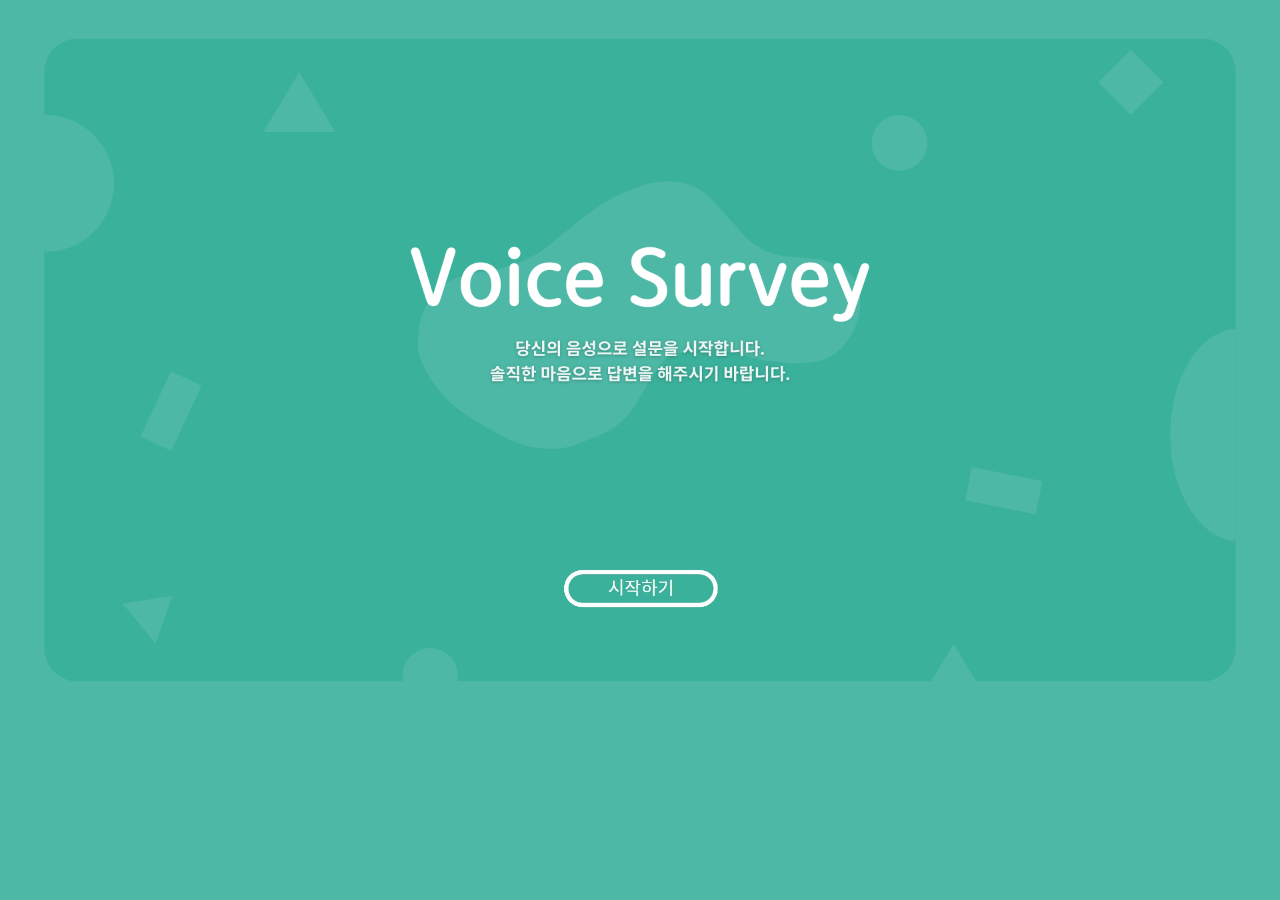
<file: main.html>
<!DOCTYPE html>
<html lang="ko">
<head>
    <meta charset="UTF-8">
    <title>음성설문지</title>
    <link rel="stylesheet" href="/css/styles.css">
</head>
<body>
    <div id="background-image">
        <div class="container">
            <a href="/survey.html">
                <img id="startButton-image" src="/images/startButton.png">
        </div>
    </div>
</body>
</html>
</file>
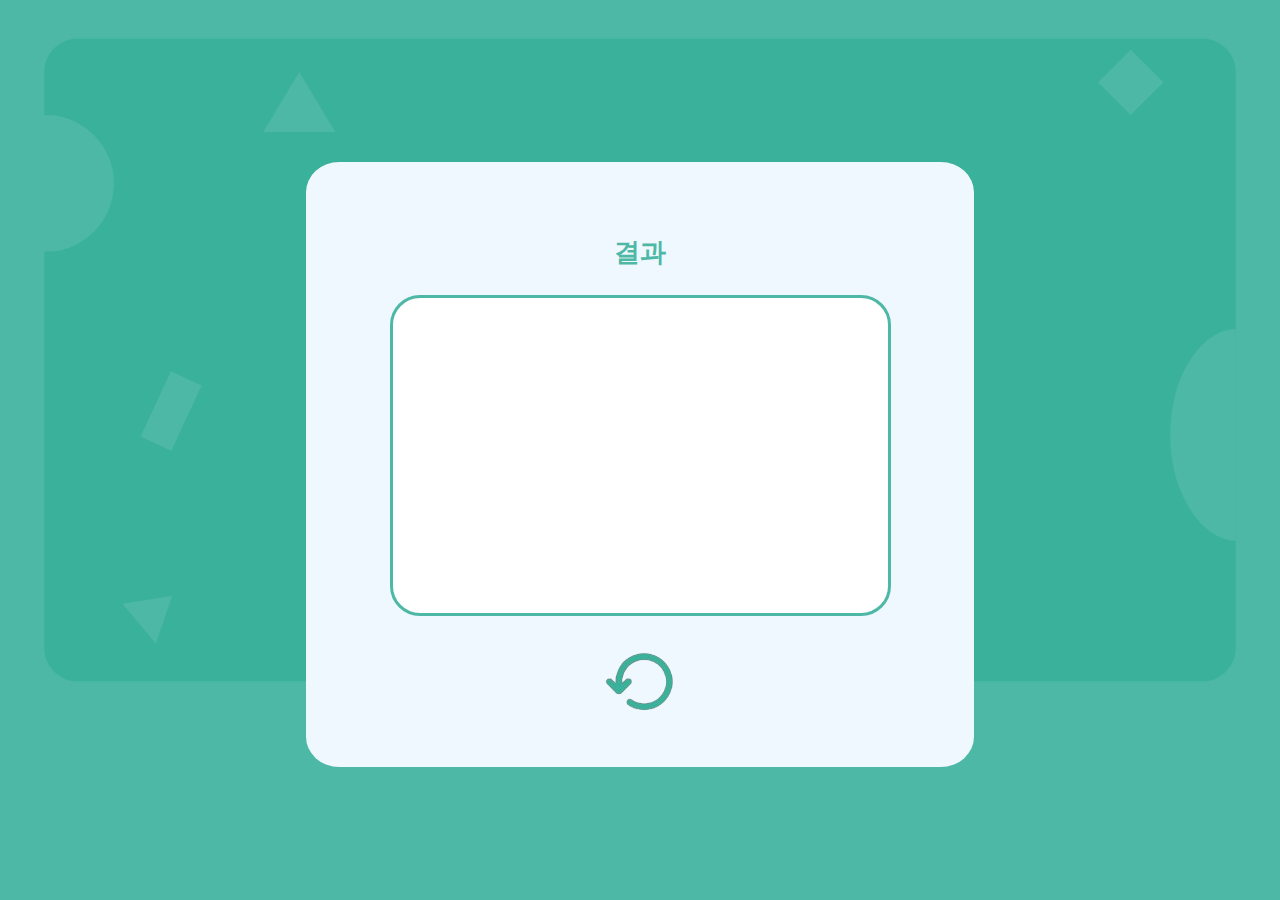
<file: result.html>
<!DOCTYPE html>
<html lang="en">
<head>
    <meta charset="UTF-8">
    <title>설문지 결과</title>
    <link rel="stylesheet" href="/css/styles.css">
</head>
<body>
    <div id="background2-image">
        <div id="location_result">
            <div class="questionBox">
                <p id="resultTitle">결과</p>
                <div id="resultbox"></div>
                    <a href="/main.html">
                        <img id="againButton" src="/images/againbutton.png" alt="다시 버튼">
            </div>
        </div>
    </div>
</body>
</html>
</file>
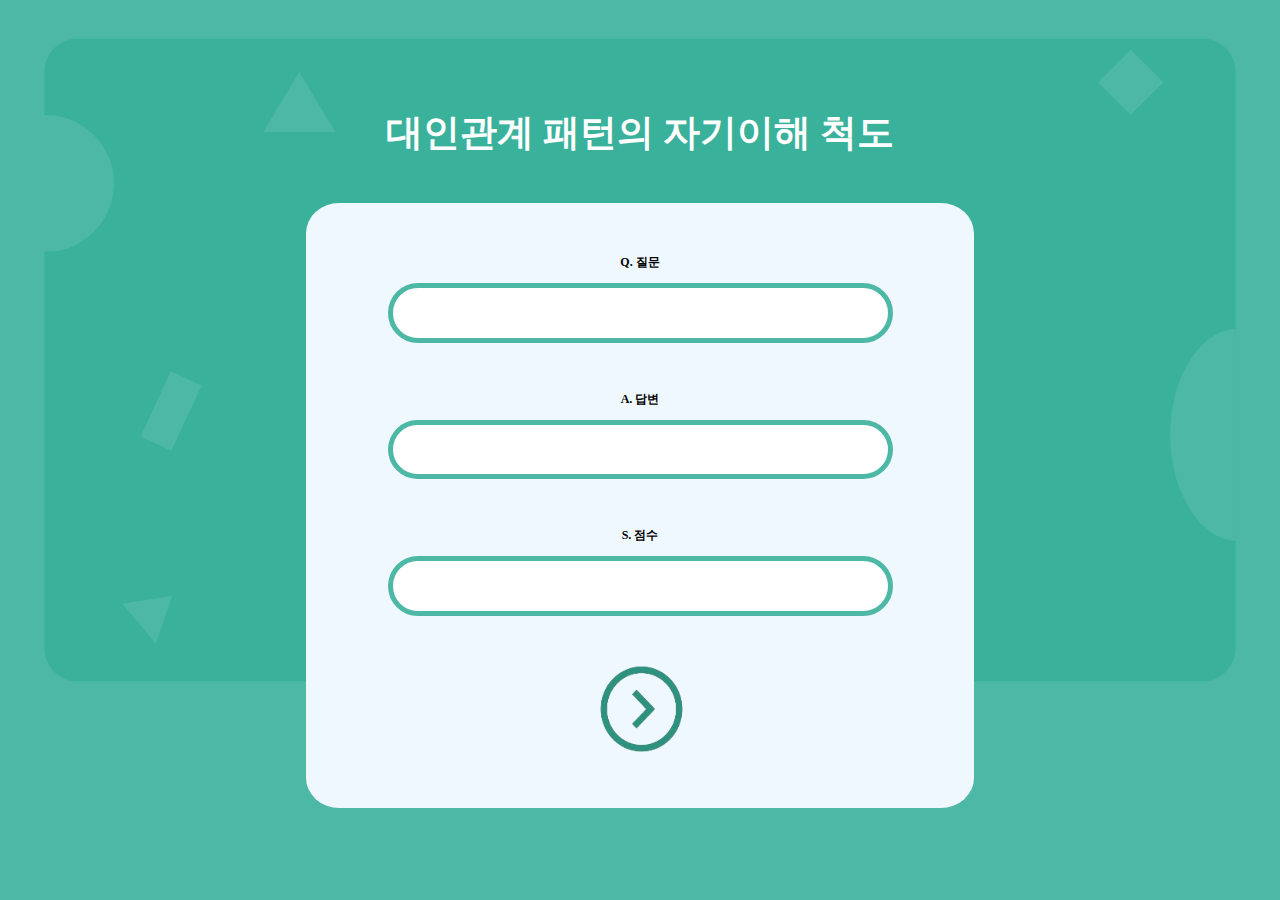
<file: survey.html>
<!DOCTYPE html>
<html lang="en">
<head>
    <meta charset="UTF-8">
    <title>voiceSurvey</title>
    <link rel="stylesheet" href="/css/styles.css">
</head>
<body>
    <div id="background2-image">
        <div id="surveyTitle">대인관계 패턴의 자기이해 척도</div>
        <div id="location">
            <div class="questionBox">
                <div id="questionLocation">
                    <div>
                        <p class="textlocation">Q. 질문</p>
                        <div class="question"></div>
                    </div>
                    <div>
                        <p class="textlocation">A. 답변</p>
                        <div class="question"></div>
                    </div>
                    <div>
                        <p class="textlocation">S. 점수</p>
                        <div class="question"></div>
                    </div>
                </div>
                <img id="nextButton" src="/images/nextButton.png">
            </div>
        </div>
    </div>
</body>
</html>
</file>
<file: css/styles.css>
body, html {
    height: 100%;
    margin: 0;
    padding: 0;
}

#background-image {
    position: relative;
    background-image: url("/images/background_main.png");
    background-position: top center;
    background-repeat: no-repeat;
    background-color: #4DB8A6;
    width: 100vw;
    height: 100vh;
    background-size: contain;
}

.container {
    position: absolute;
    left: 50%;
    bottom: 30vh;
    transform: translateX(-50%);
}

#startButton-image {
    width: 15vw !important;
    height: auto !important;
}

/* 설문지 페이지  */

#background2-image {
    position: relative;
    background-image: url("/images/backgound2.png");
    background-position: top center;
    background-repeat: no-repeat;
    background-color: #4DB8A6;
    width: 100vw;
    height: 100vh;
    background-size: contain;
}

#location {
    display: flex;
    justify-content: center;
    padding-top: 5vh;
}

#surveyTitle {
    display: flex;
    font-size: 2.9vw;
    font-weight: bold;
    color: white;
    align-items: center;
    justify-content: center;
    padding-top: 12vh;
}

.questionBox {
    background-color: aliceblue;
    height: 65vh;
    width: 72vh;
    border-radius: 5%;
    display: flex;
    flex-direction: column;
    align-items: center;
    justify-content: center;
    padding: 10px;
}

.question {
    background-color: white;
    border: 5px solid #4DB8A6;
    height: 5.5vh;
    width: 55vh;
    border-radius: 55px;
    margin-bottom: 4vh;

}

.textlocation {
    display: flex;
    font-size: 30px;
    font-weight: bold;
    justify-content: center;
    font-size: 12px;
}

#questionLocation {
    display: flex;
    flex-direction: column;
    align-items: center;
    width: 100%; /* 추가 */
}

#nextButton {
    width: 20%;
    height: 20%;
    
}


/* result 페이지 */
#location_result {
    display: flex;
    justify-content: center;
    padding-top: 18vh;
}

#resultTitle {
    font-size: 2vw;
    font-weight: bold;
    color: #4DB8A6;
}

#resultbox {
    background-color: white;
    border: 3px solid #4DB8A6;
    border-radius: 30px;
    height: 35vh;
    width: 55vh;
}

#againButton {
    margin-top: 30px;
}
</file>
